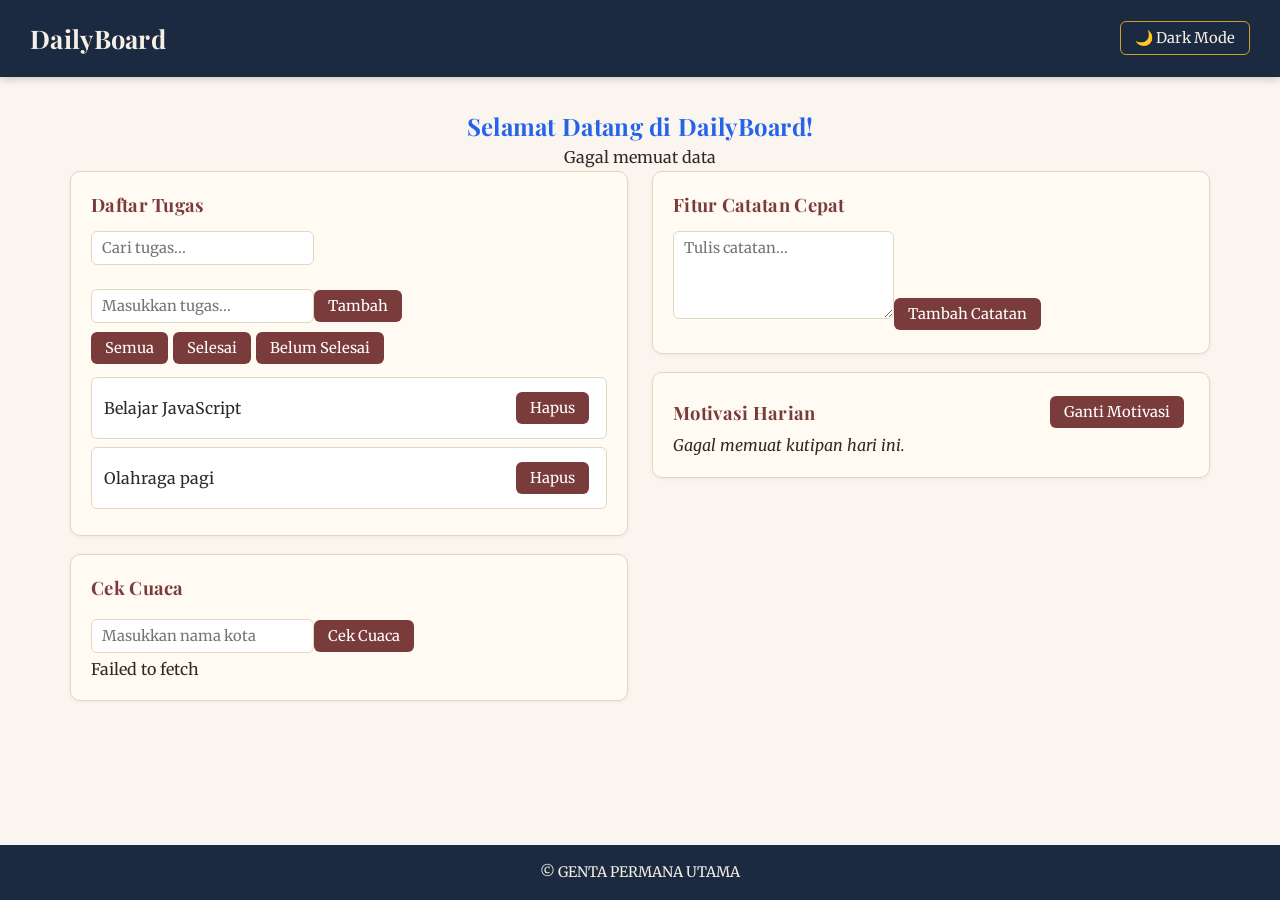
<file: index.html>
<!DOCTYPE html>
<html lang="en">
<head>
    <meta charset="UTF-8">
    <meta name="viewport" content="width=device-width, initial-scale=1.0">
    <title>DailyBoard</title>
    <link rel="preconnect" href="https://fonts.googleapis.com">
    <link rel="preconnect" href="https://fonts.gstatic.com" crossorigin>
    <link href="https://fonts.googleapis.com/css2?family=Playfair+Display:wght@600;700&family=Merriweather:wght@300;400;700&display=swap" rel="stylesheet">
    <link rel="stylesheet" href="style.css" />
</head>
<body>
    <header>
        <h1>DailyBoard</h1>
    </header>
    <main>
        <div id="app"></div>
    </main>
    <footer>
        <p>&copy; GENTA PERMANA UTAMA</p>
    </footer>
    <script src="storange.js"></script>
    <script src="tugas.js"></script>
    <script src="catatan.js"></script>
    <script src="api.js"></script>
    <script src="script.js"></script>
</body>
</html>
</file>
<file: style.css>
* {
    margin: 0;
    padding: 0;
    box-sizing: border-box;
}

:root {
    --warna-header: #1b2a41;
    --warna-header-teks: #f5efe6;
    --warna-aksen: #c9a227;
    --warna-latar: #faf6ef;
    --warna-teks: #2e2a26;
    --warna-kartu: #fffaf2;
    --warna-border: #e2d7c3;
    --warna-tombol: #7a3b3b;
    --warna-tombol-hover: #602c2c;
}

body {
    font-family: 'Merriweather', Georgia, 'Times New Roman', serif;
    background-color: var(--warna-latar);
    color: var(--warna-teks);
    min-height: 100vh;
    line-height: 1.6;

    display: flex;
    flex-direction: column;
}

h1, h2, h3 {
    font-family: 'Playfair Display', Georgia, serif;
    letter-spacing: 0.3px;
}


header {
    position: sticky;
    top: 0;
    z-index: 100;

    background-color: var(--warna-header);
    color: var(--warna-header-teks);
    padding: 18px 30px;

    display: flex;
    align-items: center;
    justify-content: space-between;
    gap: 15px;

    box-shadow: 0 2px 8px rgba(0, 0, 0, 0.2);
}

header h1 {
    font-size: 1.6rem;
    font-weight: 700;
    margin: 0;
}


header #toggle-tema {
    margin: 0;
    background-color: transparent;
    color: var(--warna-header-teks);
    border: 1px solid var(--warna-aksen);
}

header #toggle-tema:hover {
    background-color: var(--warna-aksen);
    color: var(--warna-header);
}


main {
    flex: 1;
    width: 100%;
    max-width: 1200px;
    margin: 0 auto;
    padding: 30px;
}

section {
    background-color: var(--warna-kartu);
    border: 1px solid var(--warna-border);
    border-radius: 10px;
    padding: 18px 20px;
    margin: 0 0 18px 0;
    box-shadow: 0 1px 4px rgba(0, 0, 0, 0.06);
}

section h3 {
    font-size: 1.15rem;
    margin-bottom: 12px;
    color: var(--warna-tombol);
}


button {
    margin: 5px 5px 5px 0;
    padding: 7px 14px;
    background-color: var(--warna-tombol);
    color: white;
    border: none;
    border-radius: 6px;
    font-family: 'Merriweather', Georgia, serif;
    font-size: 0.92rem;
    cursor: pointer;
    transition: background-color 0.15s ease;
}

button:hover {
    background-color: var(--warna-tombol-hover);
}

input,
textarea {
    background-color: #ffffff;
    border: 1px solid var(--warna-border);
    border-radius: 6px;
    padding: 7px 10px;
    font-family: 'Merriweather', Georgia, serif;
    font-size: 0.92rem;
    color: var(--warna-teks);
}

input:focus,
textarea:focus {
    outline: none;
    border-color: var(--warna-aksen);
}


#cari-tugas {
    display: block;
    margin: 0 0 20px 0;
    max-width: 320px;
}


.papan {
    display: flex;
    flex-wrap: wrap;
    gap: 24px;
    align-items: flex-start;
}

.kolom {
    flex: 1 1 340px;
    min-width: 280px;
    display: flex;
    flex-direction: column;
}

@media (max-width: 700px) {
    .papan {
        flex-direction: column;
    }
}

#daftar-tugas {
    list-style: none;
}

.tugas-item {
    display: flex;
    align-items: center;
    justify-content: space-between;
    background-color: #ffffff;
    border: 1px solid var(--warna-border);
    border-radius: 6px;
    padding: 9px 12px;
    margin: 8px 0;
    cursor: pointer;
    transition: box-shadow 0.15s ease;
}

.tugas-item:hover {
    box-shadow: 0 1px 5px rgba(0, 0, 0, 0.1);
}

.tugas-item.dragging {
    opacity: 0.5;
}


.catatan-item {
    background-color: #fffdf5;
    border: 1px solid var(--warna-border);
    border-left: 4px solid var(--warna-aksen);
    border-radius: 8px;
    padding: 12px 16px;
    margin: 10px 0;
    box-shadow: 0 1px 3px rgba(0, 0, 0, 0.08);
}

.catatan-item p {
    margin-bottom: 6px;
    word-wrap: break-word;
    white-space: pre-wrap;
}

.catatan-item small {
    color: #8a7f6d;
    display: block;
    margin-bottom: 8px;
    font-style: italic;
}

.catatan-aksi {
    display: flex;
    gap: 6px;
}

.kutipan-header {
    display: flex;
    align-items: center;
    justify-content: space-between;
    gap: 15px;
}

.kutipan-header h3 {
    margin: 0;
}

#kutipan-harian {
    font-style: italic;
}


footer {
    background-color: var(--warna-header);
    color: var(--warna-header-teks);
    text-align: center;
    padding: 16px;
    font-size: 0.9rem;
}


body.dark-mode {
    background-color: #121212;
    color: #eee;
}

body.dark-mode section {
    background-color: #1e1e1e;
    border-color: #444;
}

body.dark-mode section h3 {
    color: var(--warna-aksen);
}

body.dark-mode input,
body.dark-mode textarea,
body.dark-mode button {
    background-color: #2b2b2b;
    color: #eee;
    border-color: #555;
}

body.dark-mode button {
    background-color: var(--warna-tombol);
}

body.dark-mode .tugas-item {
    background-color: #262626;
    border-color: #444;
}

body.dark-mode .catatan-item {
    background-color: #262218;
    border-color: #444;
    border-left-color: var(--warna-aksen);
    box-shadow: none;
}

body.dark-mode .catatan-item small {
    color: #a89f8d;
}
</file>
